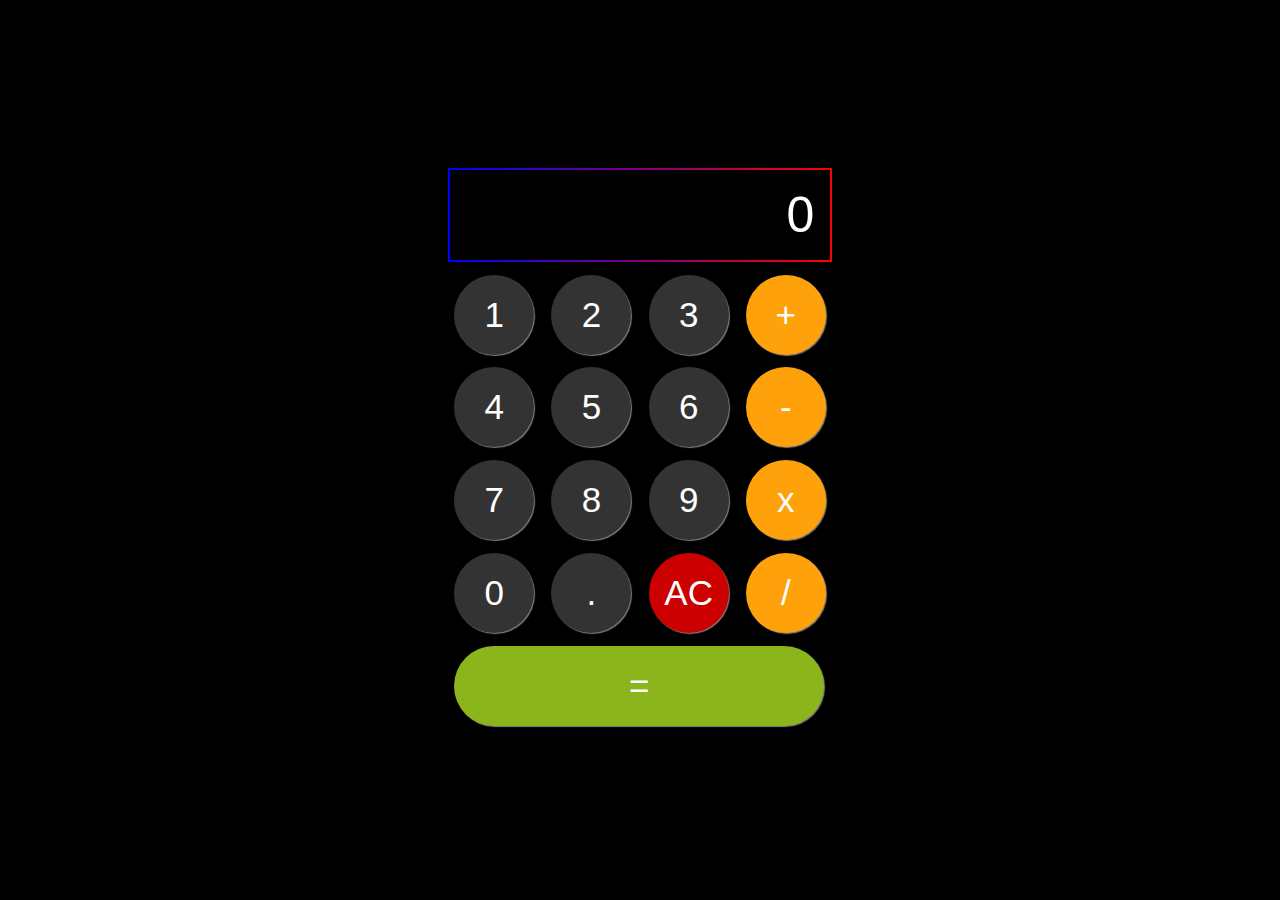
<file: index.html>
<!DOCTYPE html>
    <html lang="en">

      <head>
          <meta charset="utf-8">
          <meta name="viewport" content="width=device-width, initial-scale=1.0">
          <link rel="stylesheet" href="styles/CalculatorFinal.css">
          <script src="CalculatorFinal.js" defer></script>
          <title>Calculator</title>
      </head>
      <body>
        <main>
          <div class="wrapper">

            <div class="display-wrapper">
              <p class="js-calculation display0"></p>
            </div> 

            <p>
              <button class="grey-button" onclick="
                updateCalculation('1');
              ">1</button>

              <button class="grey-button" onclick="
                updateCalculation('2');
              ">2</button>

              <button class="grey-button" onclick="
                updateCalculation('3');
              ">3</button>

              <button class="orange-button" onclick="
                updateCalculation(' + ');
              ">+</button>
            </p>

            <p>
              <button class="grey-button" onclick="
                updateCalculation('4');
              ">4</button>

              <button class="grey-button" onclick="
                updateCalculation('5');
              ">5</button>

              <button class="grey-button" onclick="
                updateCalculation('6');
              ">6</button>

              <button class="orange-button" onclick="
                updateCalculation(' - ');
              ">-</button>
            </p>

            <p>  
              <button class="grey-button" onclick="
                updateCalculation('7');
              ">7</button>

              <button class="grey-button" onclick="
                updateCalculation('8');
              ">8</button>

              <button class="grey-button" onclick="
                updateCalculation('9');
              ">9</button>

              <button class="orange-button" onclick="
                updateCalculation(' * ');
              ">x</button>
            </p>

            <p>  
              <button class="grey-button" onclick="
                updateCalculation('0'); 
              ">0</button>

              <button class="grey-button" onclick="
                updateCalculation('.');
              ">.</button>

              <button class="grey-button clear-button" onclick="
                calculation = '';

                displayCalculation();
                display0();

                localStorage.setItem('calculation', calculation); 
              ">AC</button>

              <button class="orange-button" onclick="
                updateCalculation(' / ');
              ">/</button>
            </p>

            <p class="equals-container"> 
              <button class="grey-button green-button" onclick="
                let result = eval(calculation);
                calculation = (result % 1 !== 0) ? result.toFixed(2) : result

                displayCalculation();

                localStorage.setItem('calculation', calculation);
              ">=</button>
            </p>

          </div> 
        </main>    
      </body>
    </html>
</file>
<file: styles/CalculatorFinal.css>
* {
  margin: 0;
  padding: 0;
  border: 0;
  box-sizing: border-box;
}

html {
  background-color: black;
  color: white;
  font-family: Arial;
}

body {
  height: 100vh;
  display: grid;
  place-items: center;
}

.display-wrapper {
  display: flex;
  justify-content: flex-end;
  border: 2px solid;
  border-image: linear-gradient(to right, blue, purple, red) 1;
  padding: 1rem 0;
  margin-bottom: 0.4rem;
}

.js-calculation {
  font-size: 50px;
  margin-right: 1rem;
}

button {
  height: 80px;
  width: 80px;
  font-size: 35px;
  border: none;
  border-radius: 50%;
  color: white;
  cursor: pointer;
  margin: 0.4rem;
  box-shadow: 1px 1px 1px 0px rgba(255, 255, 255, 0.5);
}

.orange-button {
  background-color: hsl(37, 99%, 52%);
  transition: background-color 0.3s ease 
}

.orange-button:hover {
  background-color: hsl(37, 99%, 62%);
}

.grey-button {
  transition: background-color 0.3s ease; 
  background-color: hsl(0, 0%, 20%);
}

.grey-button:hover {
  background-color: hsl(0, 0%, 30%);
}

.green-button {
  background-color: hsl(76, 73%, 41%);
  transition: background-color 0.3s ease;
  width: 370px;
  border-radius: 40px;
}

.green-button:hover {
  background-color: hsl(76, 73%, 51%);
}

.clear-button {
  font-size: 35px;
  transition: background-color 0.3s ease;
  background-color: hsl(0, 100%, 40%);
}

.clear-button:hover {
  background-color: hsl(0, 100%, 50%);
}

.equals-container {
  display: inline-flex;
  justify-content: center;
}


@media (max-width: 450px) {

  .display-wrapper {
    margin-bottom: 1rem;
  }

  button {
    margin: 0.1rem;
    margin-bottom: 1rem;
  }
  
  .green-button {
    width: 343px;
  }
}
</file>
